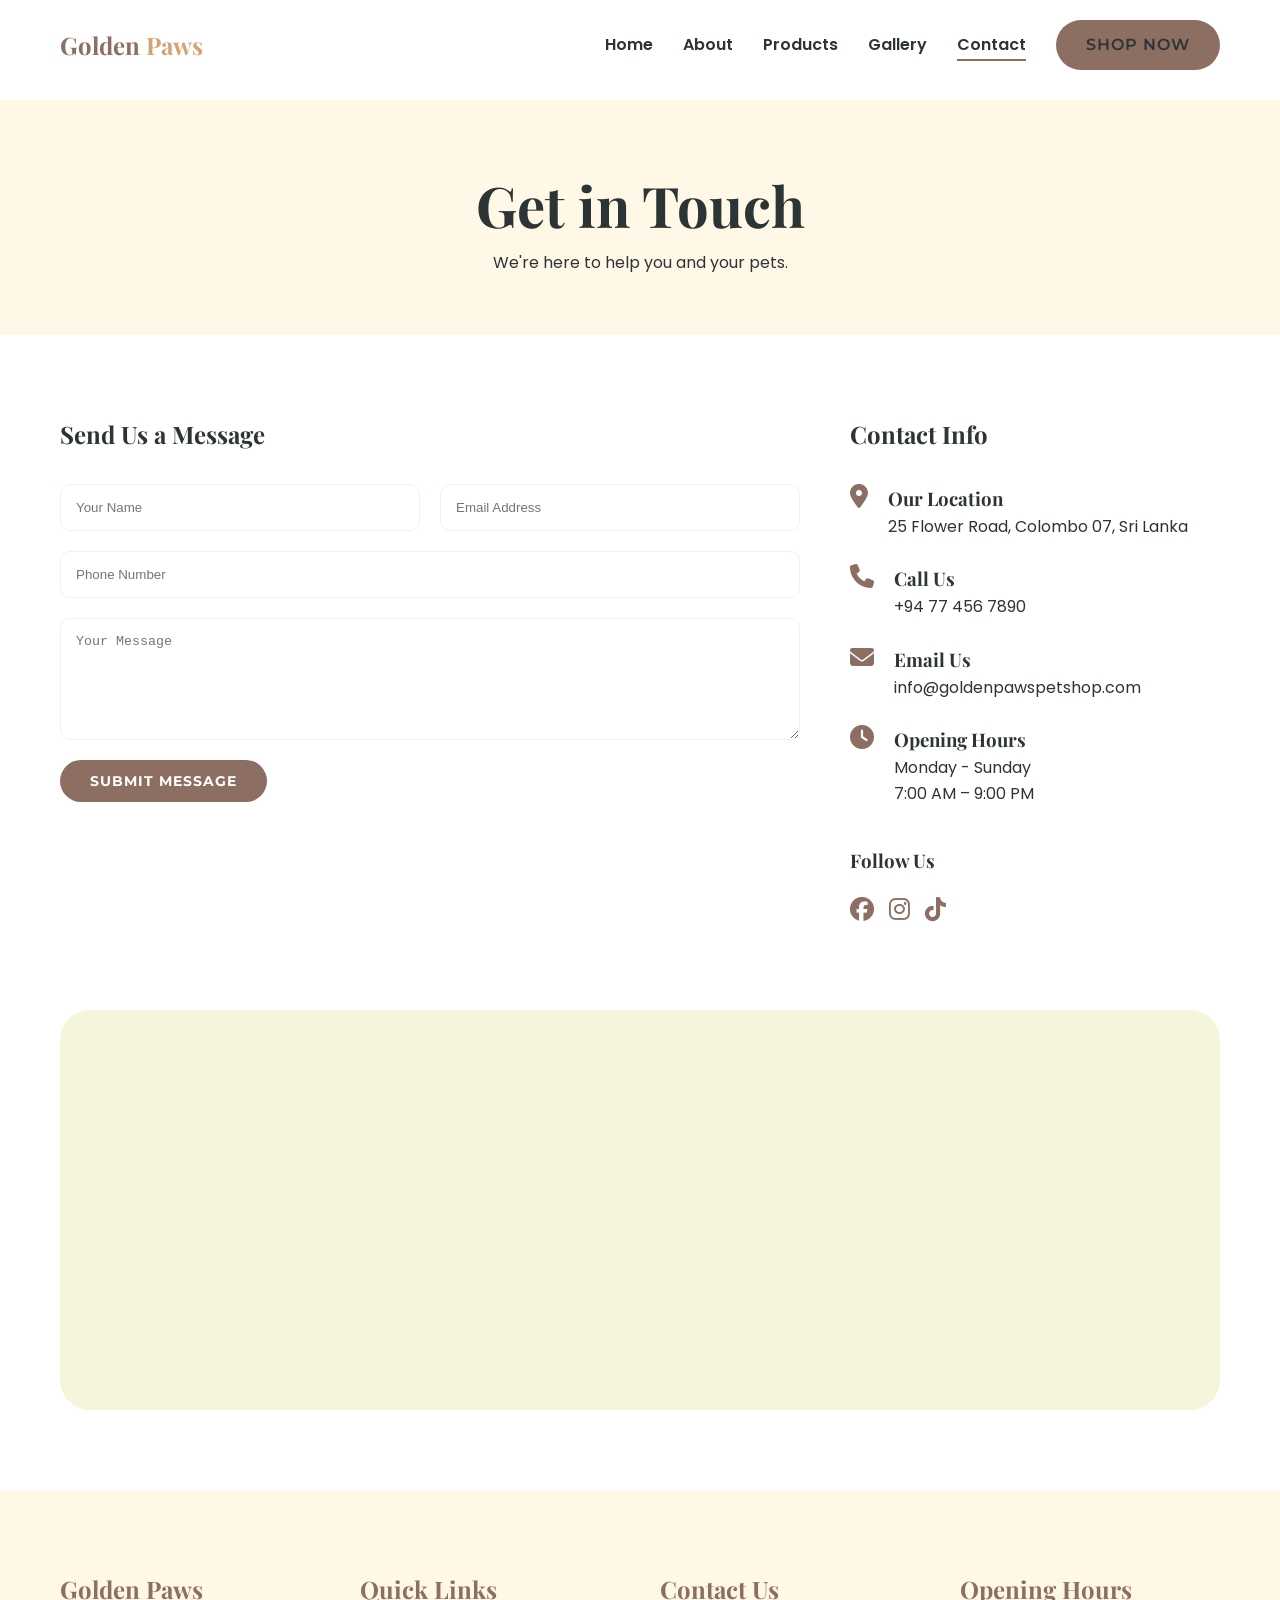
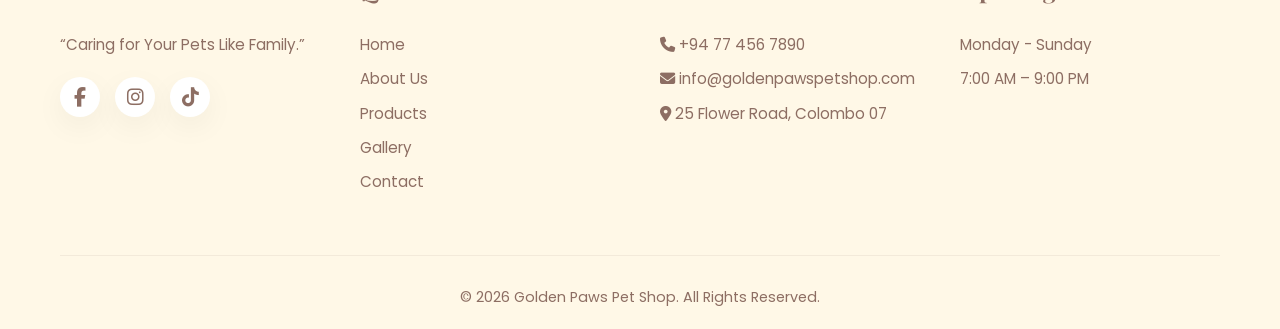
<file: contact.html>
<!DOCTYPE html>
<html lang="en">

<head>
    <meta charset="UTF-8">
    <meta name="viewport" content="width=device-width, initial-scale=1.0">
    <title>Contact Us | Golden Paws Pet Shop</title>
    <link rel="stylesheet" href="https://cdnjs.cloudflare.com/ajax/libs/font-awesome/6.4.0/css/all.min.css">
    <link rel="stylesheet" href="style.css">
</head>

<body>

    <!-- Header Navigation -->
    <header class="sticky">
        <div class="container nav-container">
            <nav>
                <a href="index.html" class="logo">
                    <h2 style="font-family: var(--font-heading); color: var(--soft-brown);">Golden <span
                            style="color: var(--accent);">Paws</span></h2>
                </a>
                <ul class="nav-links">
                    <li><a href="index.html">Home</a></li>
                    <li><a href="about.html">About</a></li>
                    <li><a href="products.html">Products</a></li>
                    <li><a href="gallery.html">Gallery</a></li>
                    <li><a href="contact.html" class="active">Contact</a></li>
                    <li><a href="products.html" class="btn btn-primary shop-btn">Shop Now</a></li>
                </ul>
                <div class="hamburger">
                    <i class="fas fa-bars"></i>
                </div>
            </nav>
        </div>
    </header>

    <main style="margin-top: 100px;">
        <section class="contact-header" style="background: var(--cream); padding: 60px 0;">
            <div class="container text-center" style="text-align: center;">
                <h1 style="font-size: 3.5rem;">Get in Touch</h1>
                <p>We're here to help you and your pets.</p>
            </div>
        </section>

        <section class="contact-form-section">
            <div class="container">
                <div style="display: flex; gap: 50px; flex-wrap: wrap;">
                    <!-- Form -->
                    <div style="flex: 2; min-width: 300px;" data-reveal>
                        <h2 style="margin-bottom: 30px;">Send Us a Message</h2>
                        <form id="contactForm" style="display: grid; gap: 20px;">
                            <div style="display: grid; grid-template-columns: 1fr 1fr; gap: 20px;">
                                <input type="text" placeholder="Your Name" required
                                    style="padding: 15px; border-radius: 10px; border: 1px solid var(--beige); outline: none;">
                                <input type="email" placeholder="Email Address" required
                                    style="padding: 15px; border-radius: 10px; border: 1px solid var(--beige); outline: none;">
                            </div>
                            <input type="tel" placeholder="Phone Number"
                                style="padding: 15px; border-radius: 10px; border: 1px solid var(--beige); outline: none;">
                            <textarea placeholder="Your Message" rows="6" required
                                style="padding: 15px; border-radius: 10px; border: 1px solid var(--beige); outline: none;"></textarea>
                            <button type="submit" class="btn btn-primary" style="width: fit-content;">Submit
                                Message</button>
                        </form>
                    </div>

                    <!-- Contact Details -->
                    <div style="flex: 1; min-width: 300px;" data-reveal>
                        <h2 style="margin-bottom: 30px;">Contact Info</h2>
                        <div class="contact-info-list" style="display: grid; gap: 25px;">
                            <div style="display: flex; gap: 20px;">
                                <i class="fas fa-map-marker-alt"
                                    style="color: var(--soft-brown); font-size: 1.5rem;"></i>
                                <div>
                                    <h3>Our Location</h3>
                                    <p>25 Flower Road, Colombo 07, Sri Lanka</p>
                                </div>
                            </div>
                            <div style="display: flex; gap: 20px;">
                                <i class="fas fa-phone" style="color: var(--soft-brown); font-size: 1.5rem;"></i>
                                <div>
                                    <h3>Call Us</h3>
                                    <p>+94 77 456 7890</p>
                                </div>
                            </div>
                            <div style="display: flex; gap: 20px;">
                                <i class="fas fa-envelope" style="color: var(--soft-brown); font-size: 1.5rem;"></i>
                                <div>
                                    <h3>Email Us</h3>
                                    <p>info@goldenpawspetshop.com</p>
                                </div>
                            </div>
                            <div style="display: flex; gap: 20px;">
                                <i class="fas fa-clock" style="color: var(--soft-brown); font-size: 1.5rem;"></i>
                                <div>
                                    <h3>Opening Hours</h3>
                                    <p>Monday - Sunday<br>7:00 AM – 9:00 PM</p>
                                </div>
                            </div>
                        </div>

                        <div class="social-links" style="margin-top: 40px;">
                            <h3>Follow Us</h3>
                            <div style="display: flex; gap: 15px; margin-top: 15px;">
                                <a href="#" style="font-size: 1.5rem; color: var(--soft-brown);"><i
                                        class="fab fa-facebook"></i></a>
                                <a href="#" style="font-size: 1.5rem; color: var(--soft-brown);"><i
                                        class="fab fa-instagram"></i></a>
                                <a href="#" style="font-size: 1.5rem; color: var(--soft-brown);"><i
                                        class="fab fa-tiktok"></i></a>
                            </div>
                        </div>
                    </div>
                </div>

                <!-- Map Placeholder -->
                <div style="margin-top: 80px; height: 400px; background: var(--beige); border-radius: 30px; display: flex; align-items: center; justify-content: center; overflow: hidden;"
                    data-reveal>
                    <iframe
                        src="https://www.google.com/maps/embed?pb=!1m18!1m12!1m3!1d3960.8402856426463!2d79.8587!3d6.9142!2m3!1f0!2f0!3f0!3m2!1i1024!2i768!4f13.1!3m3!1m2!1s0x0%3A0x0!2zNsKwNTQnNTEuMSJOIDc5wrA1MSczMS4zIkU!5e0!3m2!1sen!2slk!4v1620000000000!5m2!1sen!2slk"
                        width="100%" height="100%" style="border:0;" allowfullscreen="" loading="lazy"></iframe>
                </div>
            </div>
        </section>
    </main>

    <!-- Footer -->
    <footer>
        <div class="container">
            <div class="footer-content">
                <div class="footer-box">
                    <h3>Golden Paws</h3>
                    <p>“Caring for Your Pets Like Family.”</p>
                    <div class="social-icons">
                        <a href="#"><i class="fab fa-facebook-f"></i></a>
                        <a href="#"><i class="fab fa-instagram"></i></a>
                        <a href="#"><i class="fab fa-tiktok"></i></a>
                    </div>
                </div>
                <div class="footer-box">
                    <h3>Quick Links</h3>
                    <ul>
                        <li><a href="index.html">Home</a></li>
                        <li><a href="about.html">About Us</a></li>
                        <li><a href="products.html">Products</a></li>
                        <li><a href="gallery.html">Gallery</a></li>
                        <li><a href="contact.html">Contact</a></li>
                    </ul>
                </div>
                <div class="footer-box">
                    <h3>Contact Us</h3>
                    <p><i class="fas fa-phone"></i> +94 77 456 7890</p>
                    <p><i class="fas fa-envelope"></i> info@goldenpawspetshop.com</p>
                    <p><i class="fas fa-map-marker-alt"></i> 25 Flower Road, Colombo 07</p>
                </div>
                <div class="footer-box">
                    <h3>Opening Hours</h3>
                    <p>Monday - Sunday</p>
                    <p>7:00 AM – 9:00 PM</p>
                </div>
            </div>
            <div class="footer-bottom">
                <p>&copy; 2026 Golden Paws Pet Shop. All Rights Reserved.</p>
            </div>
        </div>
    </footer>

    <script src="script.js"></script>
    <script>
        document.getElementById('contactForm').addEventListener('submit', function (e) {
            e.preventDefault();
            alert('Thank you for your message! We will get back to you soon.');
            this.reset();
        });
    </script>
</body>

</html>
</file>
<file: style.css>
/* 
   Golden Paws Pet Shop - Global Styles
   Colors: 
   - Cream: #FFF8E7
   - Soft Brown: #8D6E63
   - Pastel Pink: #F8BBD0
   - Beige: #F5F5DC
   - White: #FFFFFF
   - Dark Text: #333333
*/

@import url('https://fonts.googleapis.com/css2?family=Poppins:wght@300;400;600&family=Playfair+Display:wght@700&family=Montserrat:wght@400;700&display=swap');

:root {
    --cream: #FFF8E7;
    --soft-brown: #8D6E63;
    --pastel-pink: #F8BBD0;
    --beige: #F5F5DC;
    --white: #FFFFFF;
    --dark: #2D3436;
    --accent: #D4A373;
    --font-heading: 'Playfair Display', serif;
    --font-body: 'Poppins', sans-serif;
    --font-alt: 'Montserrat', sans-serif;
    --transition: all 0.3s ease;
    --shadow: 0 10px 30px rgba(0, 0, 0, 0.05);
}

* {
    margin: 0;
    padding: 0;
    box-sizing: border-box;
}

html {
    scroll-behavior: smooth;
}

body {
    font-family: var(--font-body);
    color: var(--dark);
    background-color: var(--white);
    line-height: 1.6;
    overflow-x: hidden;
}

h1, h2, h3, h4 {
    font-family: var(--font-heading);
}

a {
    text-decoration: none;
    color: inherit;
    transition: var(--transition);
}

ul {
    list-style: none;
}

img {
    max-width: 100%;
    display: block;
}

.container {
    max-width: 1200px;
    margin: 0 auto;
    padding: 0 20px;
}

section {
    padding: 80px 0;
}

/* --- Buttons --- */
.btn {
    display: inline-block;
    padding: 12px 30px;
    border-radius: 50px;
    font-family: var(--font-alt);
    font-weight: 700;
    text-transform: uppercase;
    font-size: 0.9rem;
    letter-spacing: 1px;
    cursor: pointer;
    transition: var(--transition);
    border: none;
    outline: none;
}

.btn-primary {
    background-color: var(--soft-brown);
    color: var(--white);
}

.btn-primary:hover {
    background-color: var(--accent);
    transform: translateY(-3px);
    box-shadow: 0 5px 15px rgba(141, 110, 99, 0.3);
}

.btn-secondary {
    background-color: var(--pastel-pink);
    color: var(--dark);
}

.btn-secondary:hover {
    background-color: #f06292;
    color: var(--white);
    transform: translateY(-3px);
    box-shadow: 0 5px 15px rgba(248, 187, 208, 0.3);
}

.btn-outline {
    background-color: transparent;
    border: 2px solid var(--soft-brown);
    color: var(--soft-brown);
}

.btn-outline:hover {
    background-color: var(--soft-brown);
    color: var(--white);
}

/* --- Navigation --- */
header {
    width: 100%;
    position: fixed;
    top: 0;
    left: 0;
    z-index: 1000;
    background-color: transparent;
    transition: var(--transition);
    padding: 20px 0;
}

header.sticky {
    background-color: var(--white);
    padding: 10px 0;
    box-shadow: var(--shadow);
}

nav {
    display: flex;
    justify-content: space-between;
    align-items: center;
}

.logo img {
    height: 60px;
}

.nav-links {
    display: flex;
    gap: 30px;
    align-items: center;
}

.nav-links a {
    font-weight: 600;
    font-size: 1rem;
    color: var(--dark);
    position: relative;
}

.nav-links a::after {
    content: '';
    position: absolute;
    bottom: -5px;
    left: 0;
    width: 0;
    height: 2px;
    background-color: var(--soft-brown);
    transition: var(--transition);
}

.nav-links a:hover::after,
.nav-links a.active::after {
    width: 100%;
}

.hamburger {
    display: none;
    cursor: pointer;
    font-size: 1.5rem;
}

/* --- Footer --- */
footer {
    background-color: var(--cream);
    padding: 80px 0 20px;
    color: var(--soft-brown);
}

.footer-content {
    display: grid;
    grid-template-columns: repeat(auto-fit, minmax(200px, 1fr));
    gap: 40px;
    margin-bottom: 50px;
}

.footer-box h3 {
    margin-bottom: 25px;
    color: var(--soft-brown);
    font-size: 1.5rem;
}

.footer-box p, .footer-box li {
    margin-bottom: 10px;
    font-size: 0.95rem;
}

.social-icons {
    display: flex;
    gap: 15px;
    margin-top: 20px;
}

.social-icons a {
    width: 40px;
    height: 40px;
    background-color: var(--white);
    border-radius: 50%;
    display: flex;
    align-items: center;
    justify-content: center;
    font-size: 1.2rem;
    color: var(--soft-brown);
    box-shadow: var(--shadow);
}

.social-icons a:hover {
    background-color: var(--soft-brown);
    color: var(--white);
    transform: scale(1.1);
}

.footer-bottom {
    text-align: center;
    padding-top: 30px;
    border-top: 1px solid rgba(141, 110, 99, 0.1);
    font-size: 0.9rem;
}

/* --- Animations --- */
[data-reveal] {
    opacity: 0;
    transform: translateY(30px);
    transition: all 0.8s ease-out;
}

[data-reveal].active {
    opacity: 1;
    transform: translateY(0);
}

/* --- Responsive --- */
@media (max-width: 992px) {
    .nav-links {
        position: fixed;
        top: 0;
        right: -100%;
        width: 70%;
        height: 100vh;
        background-color: var(--white);
        flex-direction: column;
        justify-content: center;
        transition: var(--transition);
        box-shadow: -10px 0 30px rgba(0,0,0,0.1);
    }

    .nav-links.open {
        right: 0;
    }

    .hamburger {
        display: block;
    }
}
</file>
